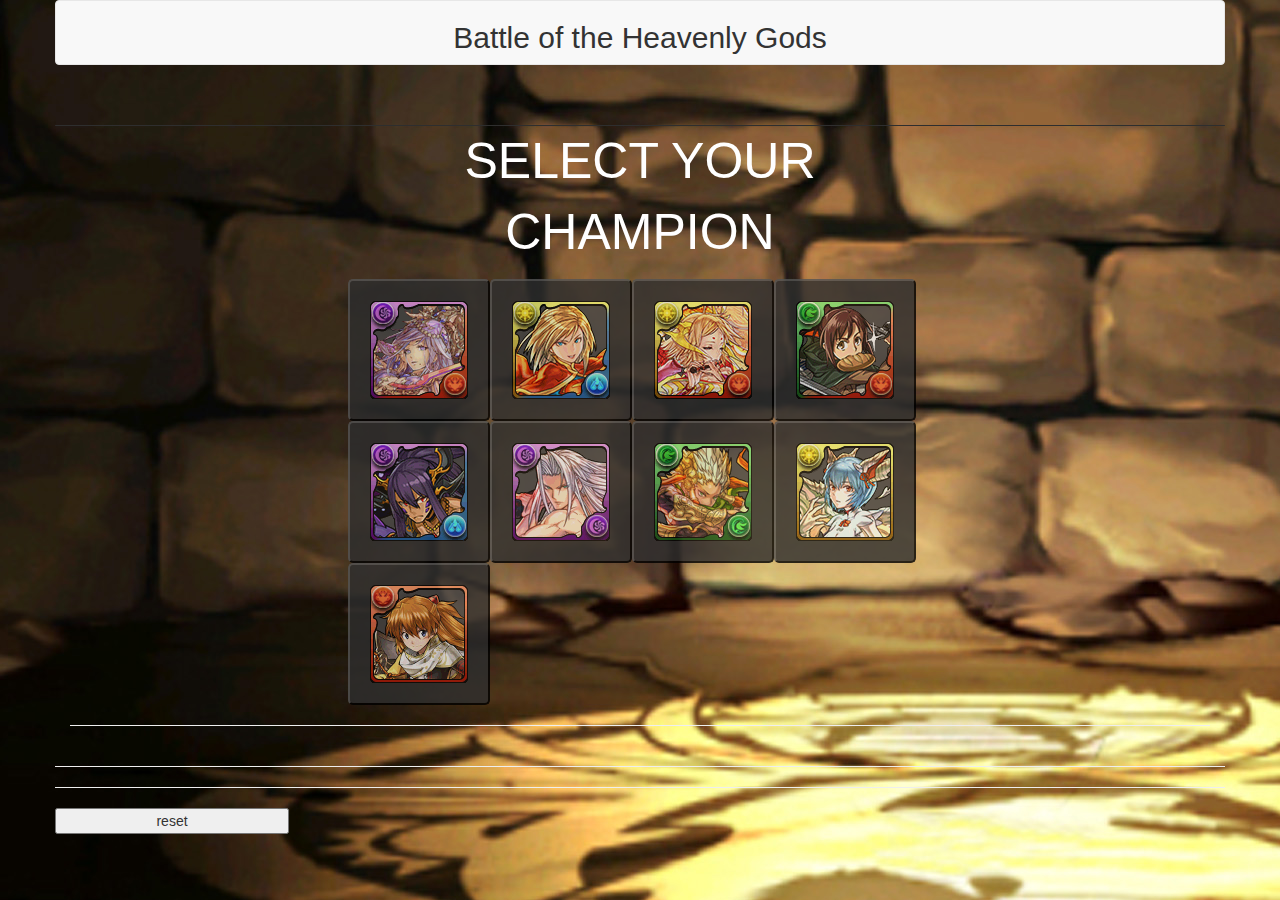
<file: index.html>
<!DOCTYPE html>
<html>
<head>
	<title>Battle of the Gods</title>

	<!-- linking Bootstrap -->
	<link href="https://maxcdn.bootstrapcdn.com/bootstrap/3.3.7/css/bootstrap.min.css" rel="stylesheet" integrity="sha384-BVYiiSIFeK1dGmJRAkycuHAHRg32OmUcww7on3RYdg4Va+PmSTsz/K68vbdEjh4u" crossorigin="anonymous">

	<!-- linking my css -->
	<link rel="stylesheet" type="text/css" href="assets/css/style.css">

	<!-- linking JQuery -->  
  	<script type="text/javascript" src="https://code.jquery.com/jquery-2.2.0.min.js"> 
	</script>

	<!-- linking my Javascript -->
	<script type="text/javascript" src="assets/javascript/rpg-test.js"></script>
</head>

 	<!-- We'll need 6 Rows but only 2 columns to begin this -->
<body>
<div class="container">

	<!-- Title of game -->
	<div class="row">
		<div class="navbar navbar-default"><h2> Battle of the Heavenly Gods </h2></div>
	</div>
	
	<!-- Selected Champs appear here -->
	<div class="row">
		<div class="col-md-6 stylingSelect" id="playerChamp">  </div>
		<div class="col-md-6 stylingSelect" id="enemyChamp">  </div>
	</div>
	
	<!-- Attack Button | Chosen Character | Opponent -->
	<div class="row"> 
		<button class="styling" id="attBtn"> Attack Button </button>
	</div>

	<!-- Confirm champ button appears here -->
	<div class="row">
		<button class="col-md-6 styling selectButton" id="confirmChamp"> Confirm Champion </button>

		<button class="col-md-6 styling selectButton" id="confirmEnemy"> Confirm Opponent </button>
	</div>

	<!-- Arena Space: where the combat data will go -->
	<div class="row">
		<div class="col-md-6 styling" id="arenaChamp"> </div>	
		<div class="col-md-6 styling" id="arenaEnemy"> </div>	
	</div>
	

	<!-- Text Damage Update -->

	<div class="row">
		<div class="championSelect stylingChoose chooseChamp" id="chooseChamp"> SELECT YOUR CHAMPION </div>
	</div>
	
	<div class="row"> 
		<div class="championSelect" id="champAvailable"></div>
	</div>

	<hr></hr>
		<div class="row">
	<hr></hr>
		<div class="col-md-12" id="damageUpdate">  </div>
	<hr></hr>
	</div>
<div class="row">
	<button class="col-md-12" id="reset">reset</button>
</div>
	
</body>
</html>
</file>
<file: assets/css/style.css>
/* base visual */ 
body {
	background-image: url("../images/background.jpg");
}

.championSelect {
	margin: 0px auto;
	width: 50%;
	/*display: inline-block;*/
}
.navbar { text-align: center; }

.styling {
	background-color: #2e2e2e;
	font-family: "HelveticaNeue-Light", "Helvetica Neue Light", "Helvetica Neue", Helvetica, Arial, "Lucida Grande", sans-serif; /* best hipster font type */
	color: white; 
	border-radius: 5px;
	text-align: center;
	font-size: 20px; 
}

.stylingSelect {
	/*background-color: white;*/
	color: white; 
	padding: 20px;
}

.healed {
	font-size: 50px;
	color: green;
}

.crit {
	font-size: 30px;
	color: red;
}

.stylingChoose {
	/*background-color: #2e2e2e;*/
	color: white; 
	border-radius: 5px;
	text-align: center;
	font-size: 50px;
	margin-bottom: 10px; 
}

/* added class from Javascript */
.chooseEnemy {
	color: white; 
}

.selectButton { margin: 5px auto; ; }

/* this animation is an added class from Javascript — it is removed from the clone */
.hoverAnimation:hover {
	transform: scale(1.02,1.02);		/* animation of selection */
	opacity: 1;							/* animation of opacity */
    transition: 0.5s all ease;			/* animation speed */
}

.champ { 
	padding: 20px;
	/*margin: 20px;*/
	opacity: 0.80;						/* keeping all icons slighty off of opacity:; 1 */
}

.clone { opacity: 1; width: 100%;} 					/* this is the opacity state of the clone */
	
	/* attack button */
#attBtn { 
	background-color: tomato;
	margin: auto; 
	width: 50%;
} 			

#attBtn:hover { 
	opacity: .70;
	transition: 1s all ease;			/* animation speed */
}

.characterShake {
  animation: shake 0.82s cubic-bezier(.36,.07,.19,.97) both;
  transform: translate3d(0, 0, 0);
  backface-visibility: hidden;
  perspective: 1000px;
}

@keyframes shake {
  10%, 90% {
    transform: translate3d(-1px, 0, 0);
  }
  
  20%, 80% {
    transform: translate3d(2px, 0, 0);
  }

  30%, 50%, 70% {
    transform: translate3d(-4px, 0, 0);
  }

  40%, 60% {
    transform: translate3d(4px, 0, 0);
  }
}
}

#playerChamp,
#enemyChamp { 
	/*border-style: solid; */
	width: 50%;
	/*float: left;*/
}

.enemyDead {
	opacity: 0.5;
	transition: 0.5s all ease;			/* animation speed */
}
#enemyChamp { float: right; }

#confirmChamp,
#confirmEnemy {
	background-color: tomato;
	width: 50%;
}
#confirmEnemy {
	float: right;
	width: 50%;
}
#confirmChamp:hover {
	opacity: .5;
	transition: 0.5s all ease;			/* animation speed */
}

#confirmEnemy:hover {
	opacity: .5;
	transition: 0.5s all ease;			/* animation speed */
}

#damageUpdate {
	color: black
	border-style: solid;
	background-color: white;
}

#reset {
	margin: 0 auto;
	text-align: center;
	width: 20%;
}
</file>
